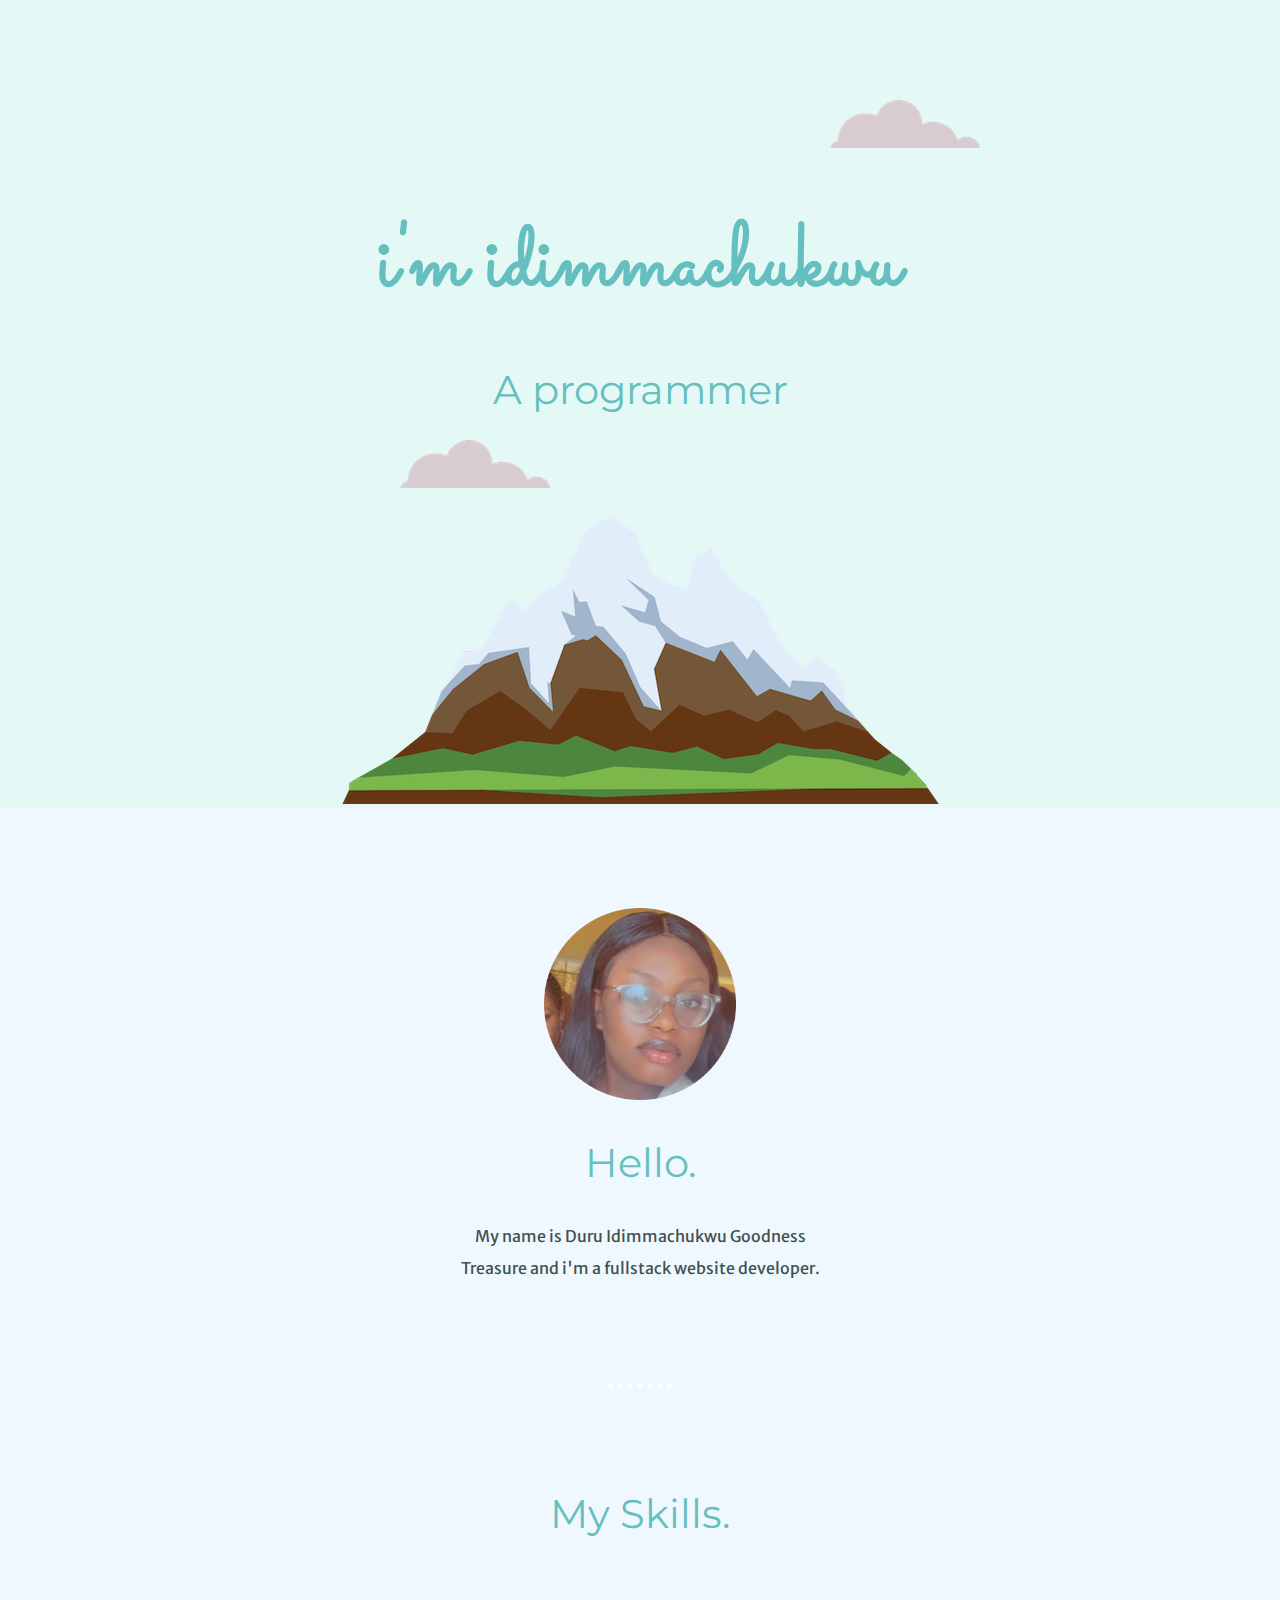
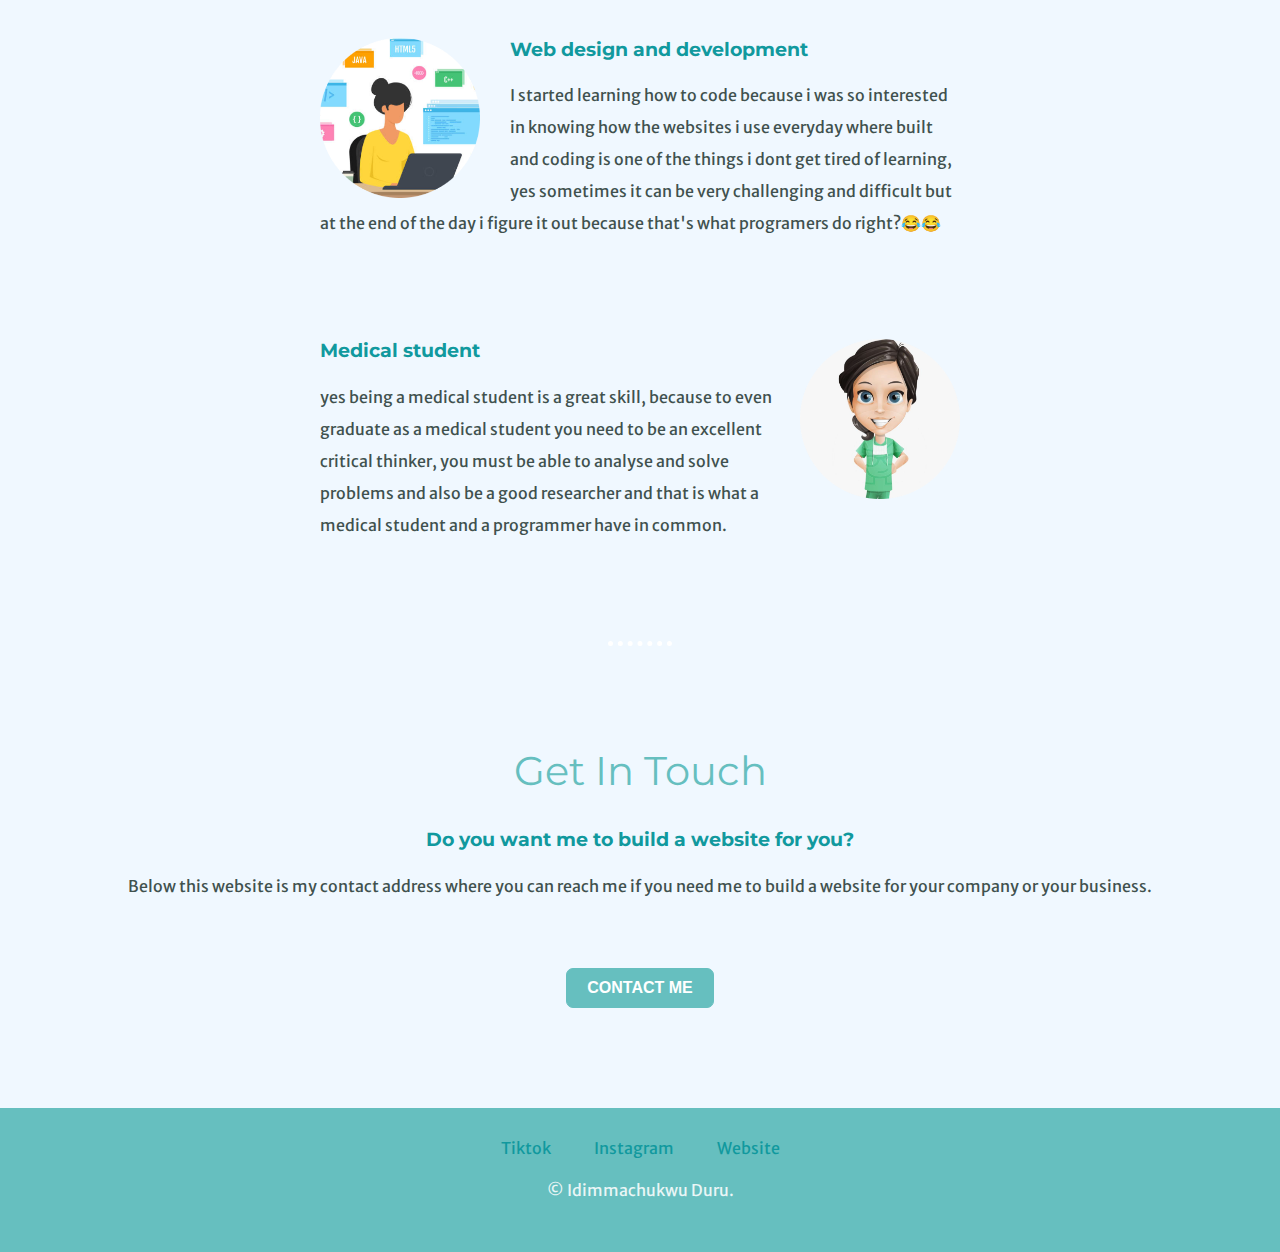
<file: index.html>
<!DOCTYPE html>
<html lang="en" dir="ltr">
  <head>
    <meta charset="utf-8">
    <title>Duru idimmachukwu goodness treasure</title>
    <link rel="stylesheet" href="css/styles.css">
    <link rel="icon" href="favicon.ico">
    <link href="https://fonts.googleapis.com/css2?family=Merriweather+Sans&family=Montserrat:wght@500&family=Sacramento&display=swap" rel="stylesheet">
  </head>
  <body>
    <div class="top-container">
      <img class="cloud-top" src="images/cloud.png" alt="cloud-pic">
      <h1>i'm idimmachukwu</h1>
      <h2 class="first-h2"> A programmer</h2>
      <img class="cloud-down" src="images/cloud.png" alt="cloud-pic">
      <img src="images/mountain.png" alt="moutain-img">
    </div>
    <div class="middle-container">
  <div class="profile">
    <img class="profile-pic" src="images/idimma pic.png" alt="my profile pic">
    <h2>Hello.</h2>
    <p class="first-paragraph">My name is Duru Idimmachukwu Goodness Treasure and i'm a fullstack website developer.</p>
  </div>
  <hr>
  <div class="skills">
    <h2 class="second-h2">My Skills.</h2>
    <div class="skill-rowone">
      <img class="female-developer" src="images/female developer.png" alt="web designer">
      <h3 class="first-h3"> Web design and development</h3>
      <p class="second-paragraph">I started learning how to code because i was so interested in knowing how the websites i use everyday where built and coding is one of the things i dont get tired of learning, yes sometimes it can be very challenging and difficult but at the end of the day i figure it out because that's what programers do right?😂😂</p>
    </div>
    <div class="skill-rowtwo">
      <img class="medical-student" src="images/medical student.png" alt="a medical student">
      <h3 class="second-h3">Medical student</h3>
      <p class="third-paragraph">yes being a medical student is a great skill, because to even graduate as a medical student you need to be an excellent critical thinker, you must be able to analyse and solve problems and also be a good researcher and that is what a medical student and a programmer have in common.</p>
    </div>
  </div>
  <hr class="last-hr">
  <div class="contact-me">
    <h2>Get In Touch</h2>
    <h3>Do you want me to build a website for you?</h3>
    <p>Below this website is my contact address where you can reach me if you need me to build a website for your company or your business.</p>
    <a class="BUTTON_CMA" href="linkcontact.html" >CONTACT ME</a>
  </div>
</div>


<div class="bottom-container">
  <a class="footer-linkone" href="https://www.tiktok.com/@dimmatreasure?is_from_webapp=1&sender_device=pc">Tiktok</a>
  <a class="footer-linktwo" href="https://www.instagram.com/dimmatreasure/?next=%2F">Instagram</a>
  <a class="footer-linkthree" href="file:///C:/Users/HP/Desktop/IDIMMACHUKWU'S%20WEB%20DEVELOPMENT/personal%20site/index.html">Website</a>
  <p class="last-paragraph"> © Idimmachukwu Duru.</p>
</div>

  </body>
</html>
</file>
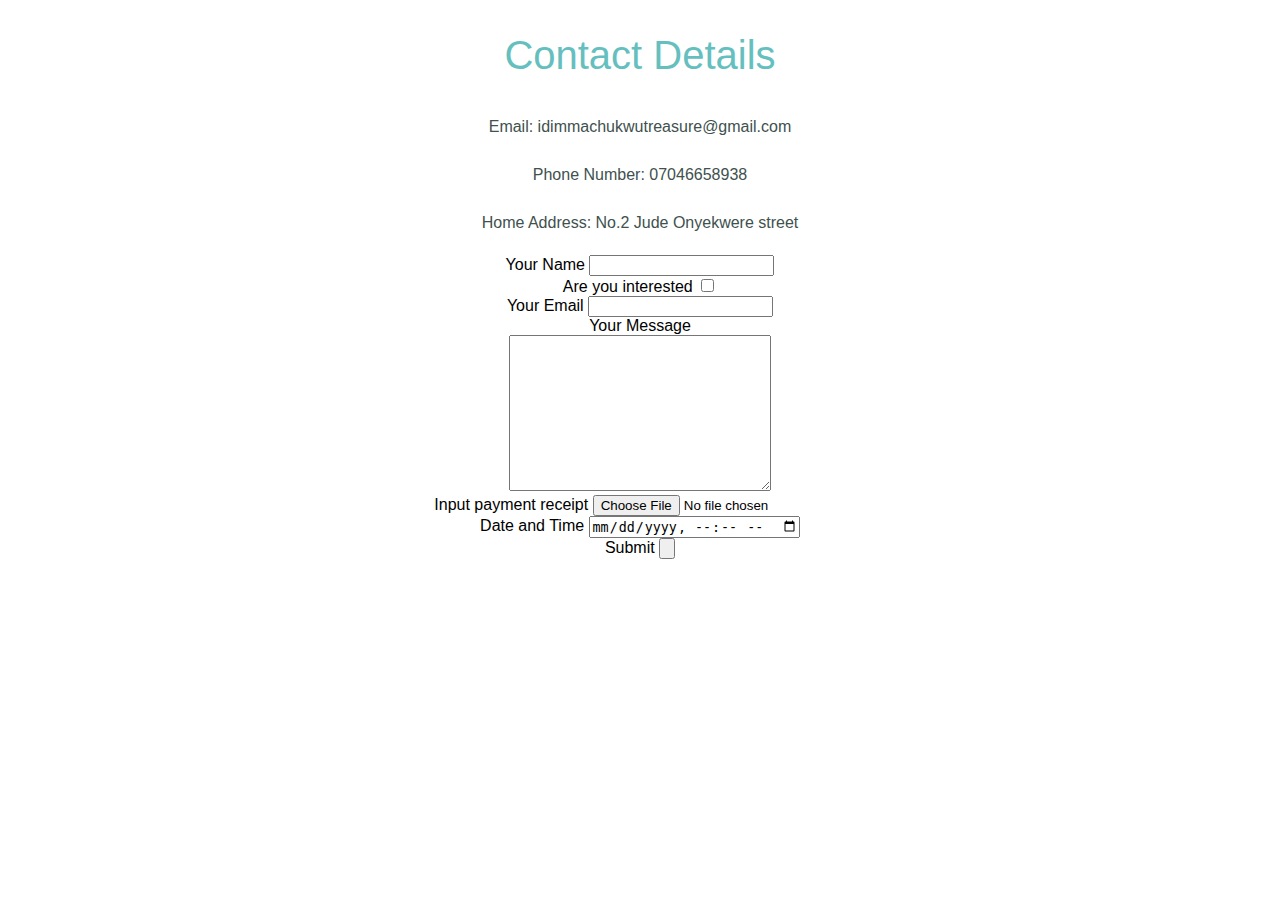
<file: linkcontact.html>
<!DOCTYPE html>
<html lang="en" dir="ltr">
  <head>
    <meta charset="utf-8">
    <title>Contact</title>
    <link rel="stylesheet" href="css/styles.css">
  </head>
  <body>
    <h2>Contact Details</h2>
    <p>Email: idimmachukwutreasure@gmail.com</p>
    <p>Phone Number: 07046658938</p>
    <p>Home Address: No.2 Jude Onyekwere street</p>
    <label for="">Your Name</label>
    <input type="text" name="your name" value="">
    <br>
    <label for="">Are you interested</label>
    <input type="checkbox" name="are you interested" value="">
    <br>
    <label for="">Your Email</label>
    <input type="email" name="your email" value="">
    <br>
    <label for="">Your Message</label>
    <br>
    <textarea name="your message" rows="10" cols="30"></textarea>
    <br>
    <label for="">Input payment receipt</label>
    <input type="file" name="input payment receipt" value="">
    <br>
    <label for="">Date and Time</label>
    <input type="datetime-local" name="date and time" value="">
    <br>
    <label for="">Submit</label>
    <input type="submit" name="submit" value="">
  </body>
</html>
</file>
<file: css/styles.css>
body{
  margin:0px;
  text-align: center;
  font-family: 'Merriweather Sans', sans-serif;
}

h1{
  margin-top: 0px;
  font-family: 'Sacramento', cursive;
  font-size: 5.625rem;
  padding-top: 100px;
  margin-bottom: 0px;
  color: #66bfbf;
}
h2{
  font-family: 'Montserrat', sans-serif;
  font-size: 2.5rem;
  color: #66bfbf;
  font-weight: normal;
}
.first-h2{
  font-weight: normal;
}

h3{
  font-family: 'Montserrat', sans-serif;
  color: #11999e;
}

hr{
  border-style: none;
  border-top: dotted;
  width: 5%;
  border-width: 5px;
  color: white;
  margin: 100px auto;

}
p{
  color: #40514e;
  line-height: 2;
}

a{
  color: #11999e;
  text-decoration: none;
}
.top-container{
  background-color: #e4f9f5;
  position: relative;
  padding-top: 100px;
  line-height:
}

.profile-pic{
  width: 15%;
  margin-top: 100px;
}
.cloud-top{
  position:absolute;
  right: 300px;
}

.cloud-down{
  position: absolute;
  bottom: 320px;
  left: 400px;
}

.female-developer{
  float: left;
  width: 25%;
  margin-right: 30px;
}

.medical-student{
  float: right;
  width: 25%;
}
.middle-container{
  background-color: aliceblue;
}
.skill-rowone{
  width: 50%;
  margin: 100px auto;
  text-align: left;
}

.skill-rowtwo{
  width: 50%;
  margin: auto;
  text-align: left;

}

.bottom-container{
  background-color: #66bfbf;
  padding-top: 30px;
  padding-bottom: 30px;
}

.footer-linktwo{
  padding-left: 40px;
  padding-right: 40px;
}

.first-paragraph{
  width: 30%;
  margin: auto;
}
.last-paragraph{
  color: #eaf6f6;
}

.BUTTON_CMA {
  background-color: #66bfbf;
   border-color: #66bfbf;
   -webkit-border-radius: 7px;
   -moz-border-radius: 7px;
   border-radius: 7px;
   color: #FFFFFF;
   font-family: Arial;
   font-size: 16px;
   font-weight: 600;
   padding: 10px 20px;
   border: solid #66bfbf 1px;
   text-decoration: none;
   display: inline-block;
   cursor: pointer;
   text-align: center;
   margin: 50px auto 100px auto;
}

.BUTTON_CMA:hover {
   border: solid #30E3CB 1px;
   background: #30E3CB;
   background-image: -webkit-linear-gradient(top, #30E3CB, #2BC4AD);
   background-image: -moz-linear-gradient(top, #30E3CB, #2BC4AD);
   background-image: -ms-linear-gradient(top, #30E3CB, #2BC4AD);
   background-image: -o-linear-gradient(top, #30E3CB, #2BC4AD);
   background-image: -webkit-gradient(to bottom, #30E3CB, #2BC4AD);
   -webkit-border-radius: 7px;
   -moz-border-radius: 7px;
   border-radius: 7px;
   text-decoration: none;
}
</file>
